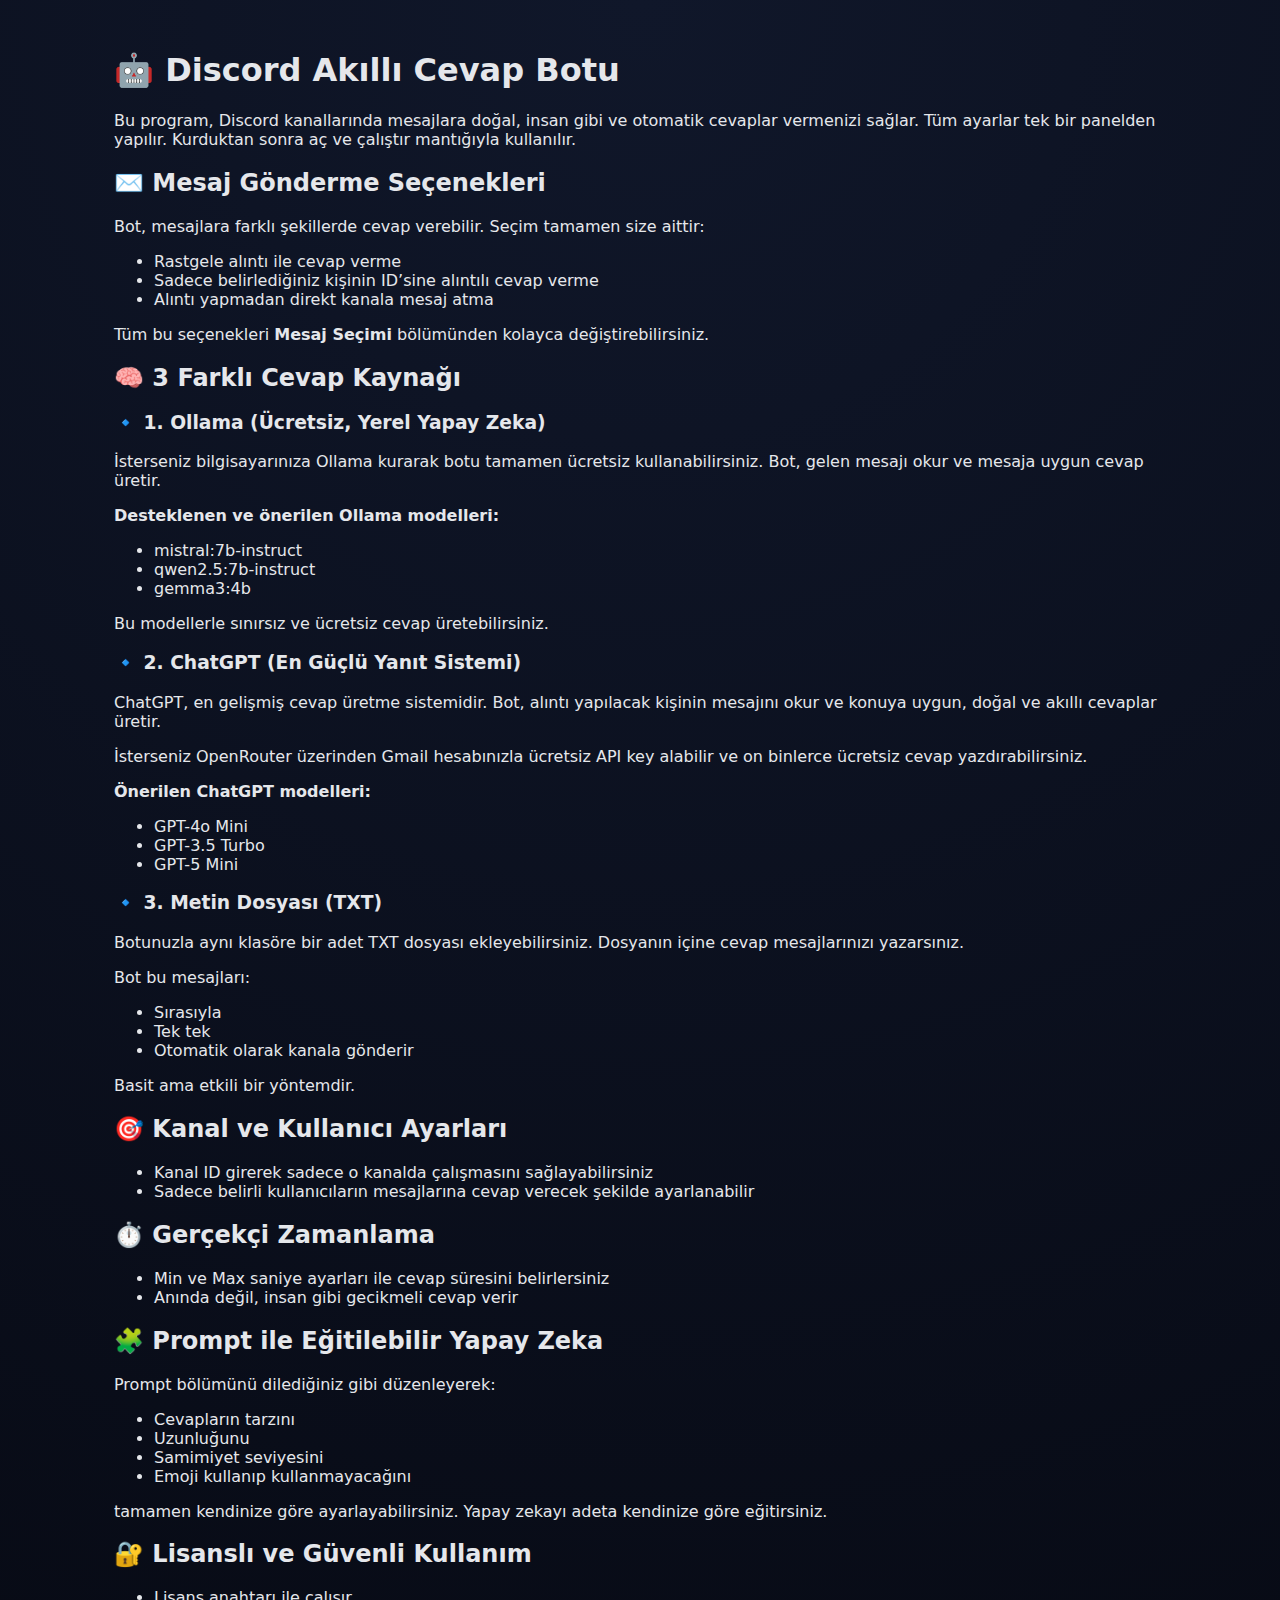
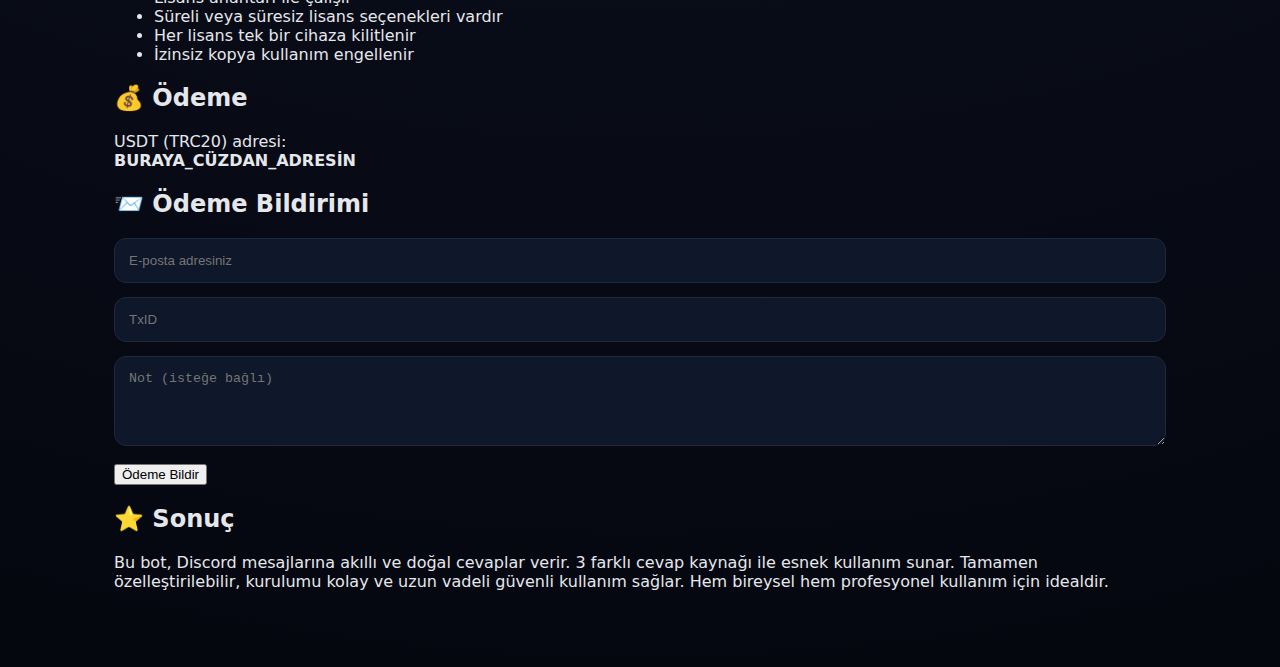
<file: static/index.html>
<!DOCTYPE html>
<html lang="tr">
<head>
  <meta charset="UTF-8">
  <title>Discord Akıllı Cevap Botu</title>
  <link rel="stylesheet" href="/static/style.css">
</head>
<body>

<div class="container">

  <h1>🤖 Discord Akıllı Cevap Botu</h1>

  <p>
    Bu program, Discord kanallarında mesajlara doğal, insan gibi ve otomatik
    cevaplar vermenizi sağlar.
    Tüm ayarlar tek bir panelden yapılır.
    Kurduktan sonra aç ve çalıştır mantığıyla kullanılır.
  </p>

  <h2>✉️ Mesaj Gönderme Seçenekleri</h2>

  <p>
    Bot, mesajlara farklı şekillerde cevap verebilir.
    Seçim tamamen size aittir:
  </p>

  <ul>
    <li>Rastgele alıntı ile cevap verme</li>
    <li>Sadece belirlediğiniz kişinin ID’sine alıntılı cevap verme</li>
    <li>Alıntı yapmadan direkt kanala mesaj atma</li>
  </ul>

  <p>
    Tüm bu seçenekleri <b>Mesaj Seçimi</b> bölümünden kolayca değiştirebilirsiniz.
  </p>

  <h2>🧠 3 Farklı Cevap Kaynağı</h2>

  <h3>🔹 1. Ollama (Ücretsiz, Yerel Yapay Zeka)</h3>
  <p>
    İsterseniz bilgisayarınıza Ollama kurarak botu tamamen ücretsiz
    kullanabilirsiniz.
    Bot, gelen mesajı okur ve mesaja uygun cevap üretir.
  </p>

  <p><b>Desteklenen ve önerilen Ollama modelleri:</b></p>
  <ul>
    <li>mistral:7b-instruct</li>
    <li>qwen2.5:7b-instruct</li>
    <li>gemma3:4b</li>
  </ul>

  <p>
    Bu modellerle sınırsız ve ücretsiz cevap üretebilirsiniz.
  </p>

  <h3>🔹 2. ChatGPT (En Güçlü Yanıt Sistemi)</h3>
  <p>
    ChatGPT, en gelişmiş cevap üretme sistemidir.
    Bot, alıntı yapılacak kişinin mesajını okur ve konuya uygun,
    doğal ve akıllı cevaplar üretir.
  </p>

  <p>
    İsterseniz OpenRouter üzerinden Gmail hesabınızla ücretsiz API key alabilir
    ve on binlerce ücretsiz cevap yazdırabilirsiniz.
  </p>

  <p><b>Önerilen ChatGPT modelleri:</b></p>
  <ul>
    <li>GPT-4o Mini</li>
    <li>GPT-3.5 Turbo</li>
    <li>GPT-5 Mini</li>
  </ul>

  <h3>🔹 3. Metin Dosyası (TXT)</h3>
  <p>
    Botunuzla aynı klasöre bir adet TXT dosyası ekleyebilirsiniz.
    Dosyanın içine cevap mesajlarınızı yazarsınız.
  </p>

  <p>Bot bu mesajları:</p>
  <ul>
    <li>Sırasıyla</li>
    <li>Tek tek</li>
    <li>Otomatik olarak kanala gönderir</li>
  </ul>

  <p>
    Basit ama etkili bir yöntemdir.
  </p>

  <h2>🎯 Kanal ve Kullanıcı Ayarları</h2>
  <ul>
    <li>Kanal ID girerek sadece o kanalda çalışmasını sağlayabilirsiniz</li>
    <li>Sadece belirli kullanıcıların mesajlarına cevap verecek şekilde ayarlanabilir</li>
  </ul>

  <h2>⏱️ Gerçekçi Zamanlama</h2>
  <ul>
    <li>Min ve Max saniye ayarları ile cevap süresini belirlersiniz</li>
    <li>Anında değil, insan gibi gecikmeli cevap verir</li>
  </ul>

  <h2>🧩 Prompt ile Eğitilebilir Yapay Zeka</h2>
  <p>
    Prompt bölümünü dilediğiniz gibi düzenleyerek:
  </p>
  <ul>
    <li>Cevapların tarzını</li>
    <li>Uzunluğunu</li>
    <li>Samimiyet seviyesini</li>
    <li>Emoji kullanıp kullanmayacağını</li>
  </ul>

  <p>
    tamamen kendinize göre ayarlayabilirsiniz.
    Yapay zekayı adeta kendinize göre eğitirsiniz.
  </p>

  <h2>🔐 Lisanslı ve Güvenli Kullanım</h2>
  <ul>
    <li>Lisans anahtarı ile çalışır</li>
    <li>Süreli veya süresiz lisans seçenekleri vardır</li>
    <li>Her lisans tek bir cihaza kilitlenir</li>
    <li>İzinsiz kopya kullanım engellenir</li>
  </ul>

  <h2>💰 Ödeme</h2>
  <p>
    USDT (TRC20) adresi:<br>
    <b>BURAYA_CÜZDAN_ADRESİN</b>
  </p>

  <h2>📨 Ödeme Bildirimi</h2>

  <input id="email" placeholder="E-posta adresiniz">
  <input id="txid" placeholder="TxID">
  <textarea id="note" placeholder="Not (isteğe bağlı)"></textarea>

  <button onclick="submitPayment()">Ödeme Bildir</button>

  <p id="result"></p>

  <h2>⭐ Sonuç</h2>
  <p>
    Bu bot, Discord mesajlarına akıllı ve doğal cevaplar verir.
    3 farklı cevap kaynağı ile esnek kullanım sunar.
    Tamamen özelleştirilebilir, kurulumu kolay ve uzun vadeli güvenli kullanım sağlar.
    Hem bireysel hem profesyonel kullanım için idealdir.
  </p>

</div>

<script src="/static/app.js"></script>
</body>
</html>
</file>
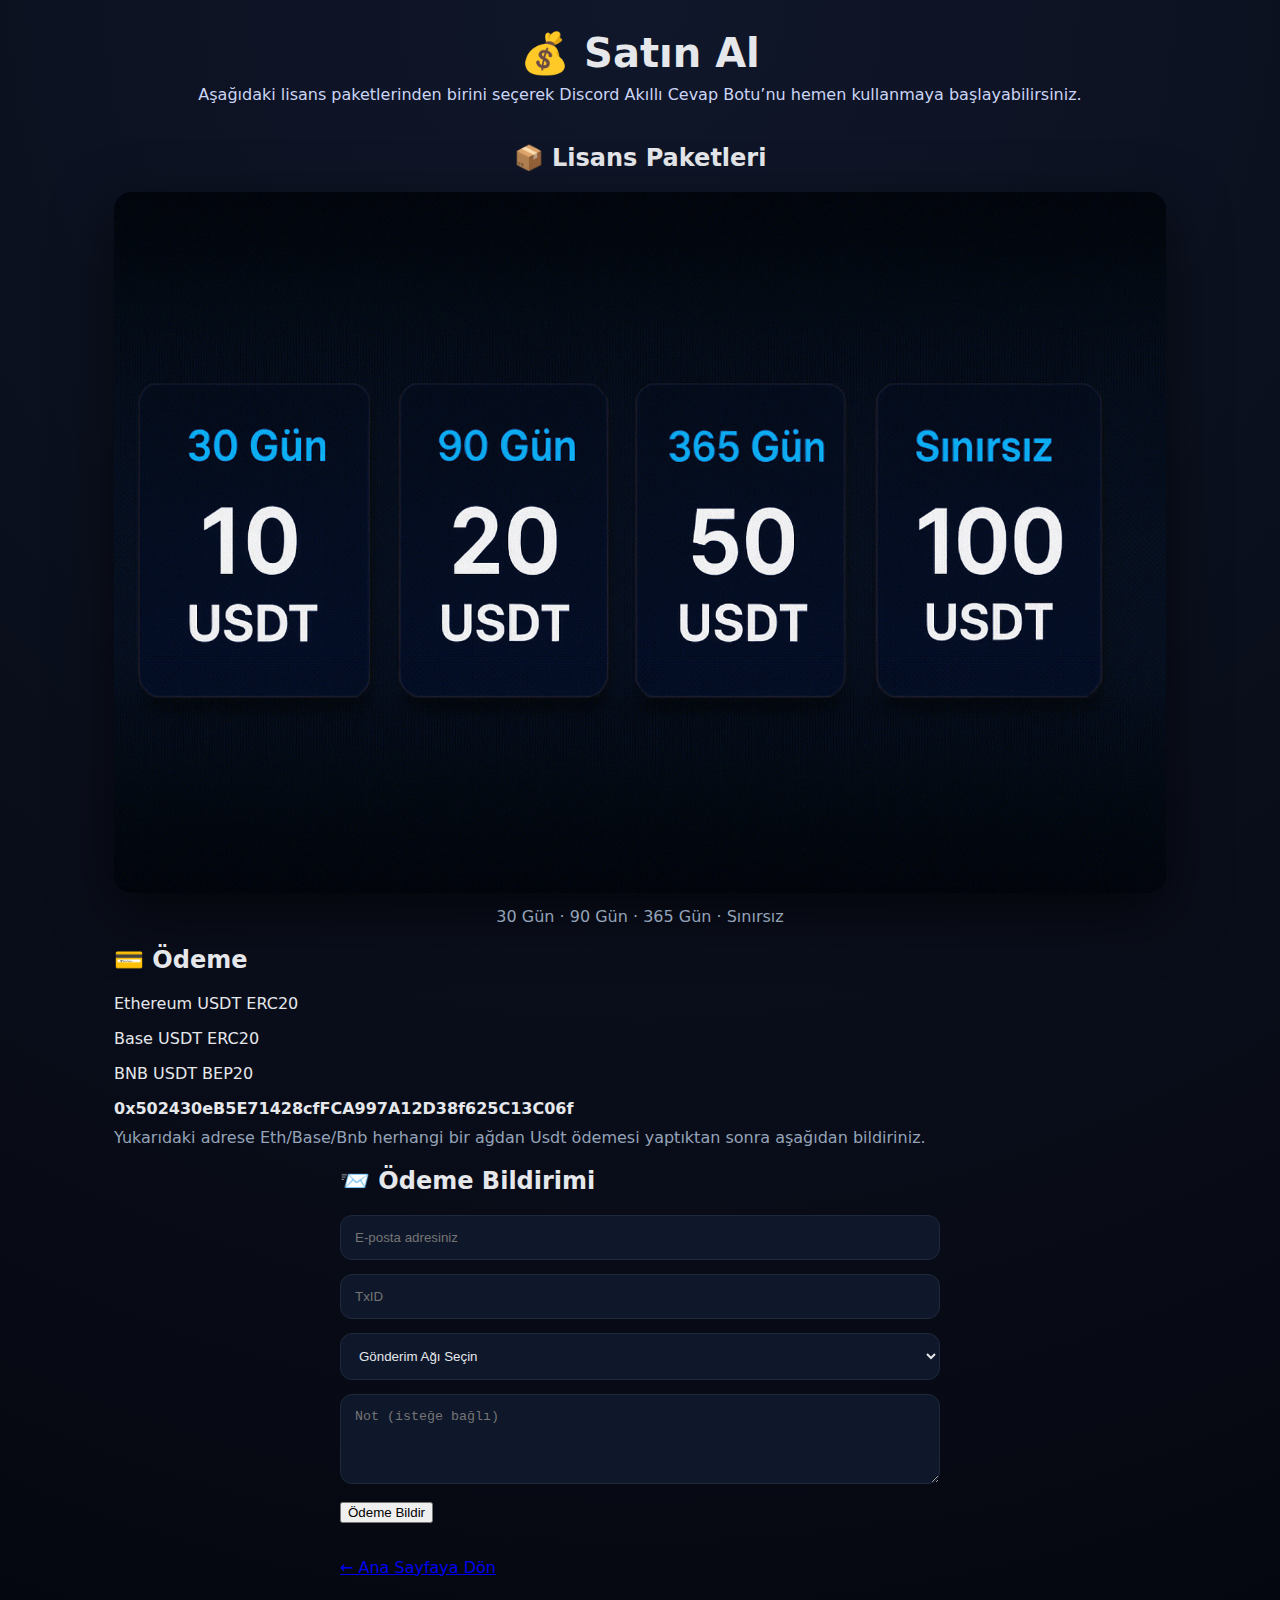
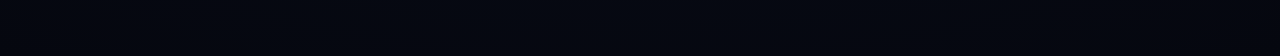
<file: static/buy.html>
<!DOCTYPE html>
<html lang="tr">
<head>
  <meta charset="UTF-8">
  <title>Satın Al | Discord Akıllı Cevap Botu</title>
  <link rel="stylesheet" href="/static/style.css">
</head>
<body>

<div class="container">

  <!-- HERO -->
  <section class="hero">
    <h1>💰 Satın Al</h1>
    <p>
      Aşağıdaki lisans paketlerinden birini seçerek
      Discord Akıllı Cevap Botu’nu hemen kullanmaya başlayabilirsiniz.
    </p>
  </section>

  <!-- LICENSE PACKAGES -->
  <section class="block" style="text-align:center;">
    <h2>📦 Lisans Paketleri</h2>

    <!-- PRICING BANNER -->
    <img
  src="/static/pricing-banner.png"
  alt="Lisans Paketleri"
  class="zoomable pricing-banner"
>

    <p style="margin-top: 10px; color:#94a3b8;">
      30 Gün · 90 Gün · 365 Gün · Sınırsız
    </p>
  </section>

  <!-- PAYMENT INFO -->
  <section class="block form-container">

    <h2>💳 Ödeme</h2>

    <p>Ethereum USDT ERC20</p>
    <p>Base USDT ERC20</p>
    <p>BNB USDT BEP20</p>
    
    <b>0x502430eB5E71428cfFCA997A12D38f625C13C06f</b>

    <p style="margin-top: 10px; color:#94a3b8;">
      Yukarıdaki adrese Eth/Base/Bnb herhangi bir ağdan Usdt ödemesi yaptıktan sonra aşağıdan bildiriniz.
    </p>
  </section>

  <!-- PAYMENT FORM -->
  <section class="block" style="max-width: 600px; margin: auto;">
    <h2>📨 Ödeme Bildirimi</h2>

    <input id="email" placeholder="E-posta adresiniz">
    <input id="txid" placeholder="TxID">
    
     <select id="network">
    <option value="">Gönderim Ağı Seçin</option>
    <option value="ETH">Ethereum (ERC20)</option>
    <option value="BNB">BNB Chain (BEP20)</option>
    <option value="BASE">Base</option>
  </select>
    
    <textarea id="note" placeholder="Not (isteğe bağlı)"></textarea>

    <button onclick="submitPayment()">Ödeme Bildir</button>

    <p id="result" style="margin-top: 12px;"></p>

    <br>
    <a href="/static/index.html">← Ana Sayfaya Dön</a>
  </section>

</div>

<!-- IMAGE MODAL (banner için) -->
<div id="image-modal">
  <img id="modal-img">
</div>

<script>
  /* Image Zoom */
  const modal = document.getElementById("image-modal");
  const modalImg = document.getElementById("modal-img");

  document.querySelectorAll(".zoomable").forEach(img => {
    img.addEventListener("click", () => {
      modal.classList.add("active");
      modalImg.src = img.src;
    });
  });

  modal.addEventListener("click", () => {
    modal.classList.remove("active");
    modalImg.src = "";
  });

  document.addEventListener("keydown", e => {
    if (e.key === "Escape") {
      modal.classList.remove("active");
      modalImg.src = "";
    }
  });
</script>

<script src="/static/app.js"></script>
</body>
</html>
</file>
<file: static/style.css>
/* RESET */
* {
  box-sizing: border-box;
}

body {
  margin: 0;
  background: radial-gradient(circle at top, #10172a, #05070f);
  color: #e5e7eb;
  font-family: system-ui, sans-serif;
}

/* CONTAINER */
.container {
  max-width: 1100px;
  margin: auto;
  padding: 30px 24px 60px;
}

/* HERO */
.hero {
  text-align: center;
  margin-bottom: 40px;
}

.hero h1 {
  margin: 0;
  font-size: 40px;
}

.hero p {
  margin-top: 8px;
  color: #cbd5f5;
}

/* BUY GRID */
.buy-layout {
  display: grid;
  grid-template-columns: 1.1fr 0.9fr;
  gap: 40px;
  align-items: start;
}

/* LEFT */
.buy-left {
  display: flex;
  flex-direction: column;
  align-items: center;
}

.pricing-banner {
  width: 100%;
  border-radius: 18px;
  box-shadow: 0 20px 60px rgba(0,0,0,.6);
}

.pricing-sub {
  margin-top: 12px;
  font-size: 14px;
  color: #94a3b8;
}

/* RIGHT */
.buy-right {
  background: rgba(15,23,42,.6);
  border: 1px solid #1e293b;
  border-radius: 20px;
  padding: 28px;
}

.buy-right h3 {
  margin-top: 0;
}

/* FORM */
input,
textarea,
select {
  width: 100%;
  background: #0f172a;
  border: 1px solid #1e293b;
  color: #e5e7eb;
  padding: 14px;
  border-radius: 12px;
  margin-bottom: 14px;
}

textarea {
  min-height: 90px;
  resize: vertical;
}

button.primary {
  background: linear-gradient(135deg,#22d3ee,#4ade80);
  border: none;
  padding: 14px;
  border-radius: 999px;
  font-weight: 600;
  cursor: pointer;
  color: #0b0f1a;
}

.full {
  width: 100%;
}

/* RESPONSIVE */
@media (max-width: 900px) {
  .buy-layout {
    grid-template-columns: 1fr;
  }
}
</file>
